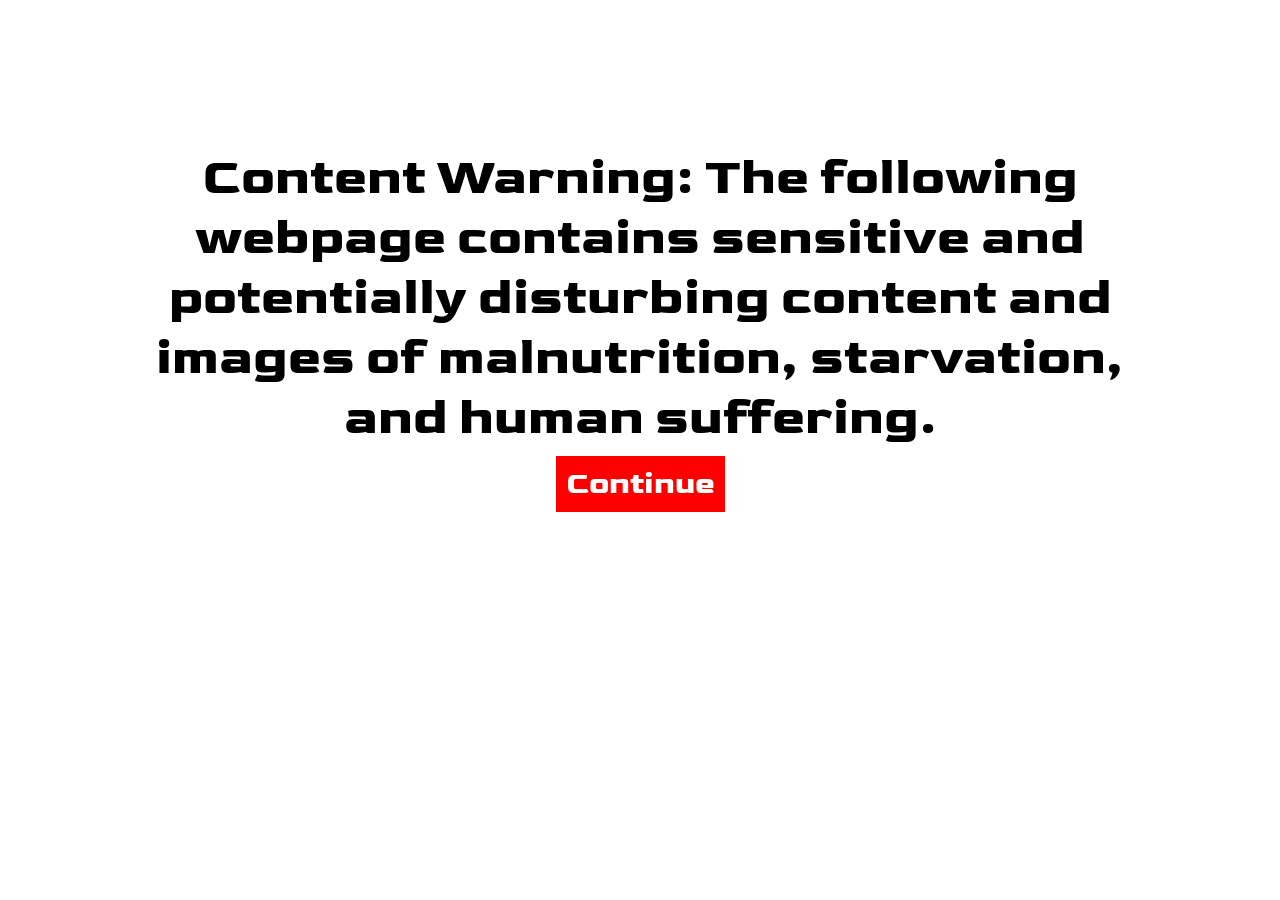
<file: index.html>
<!-- This is a content warning page, as the website contains some sensitive images and content-->

<!DOCTYPE html>
<html>
  <head>
    
    <title>Almost A Famine.</title>
    <meta charset="utf-8" />
	  <meta http-equiv="X-UA-Compatible" content="IE=edge" />
	  <meta name="viewport" content="width=device-width, initial-scale=1" />

	  <!-- link the webpage's stylesheet -->
	  <link rel="stylesheet" type="text/css" href="style.css" />

	  <!-- link the webpage's JavaScript file -->
	  <script src="script.js" defer></script>

    <!-- insert fonts-->
    <link rel="preconnect" href="https://fonts.googleapis.com">
    <link rel="preconnect" href="https://fonts.gstatic.com" crossorigin>
    <link href="https://fonts.googleapis.com/css2?family=Goldman:wght@400;700&family=Quantico:ital,wght@0,400;0,700;1,400;1,700&display=swap" rel="stylesheet">
  </head>
  
<body>
  <h1 id="contentWarning">
    Content Warning: The following webpage contains sensitive and potentially disturbing content and images of malnutrition, starvation, and human suffering. 
    <div>
      <a id="continue" href="home.html">
        Continue
      </a>
    </div>
  </h1>

</body>
</html>
</file>
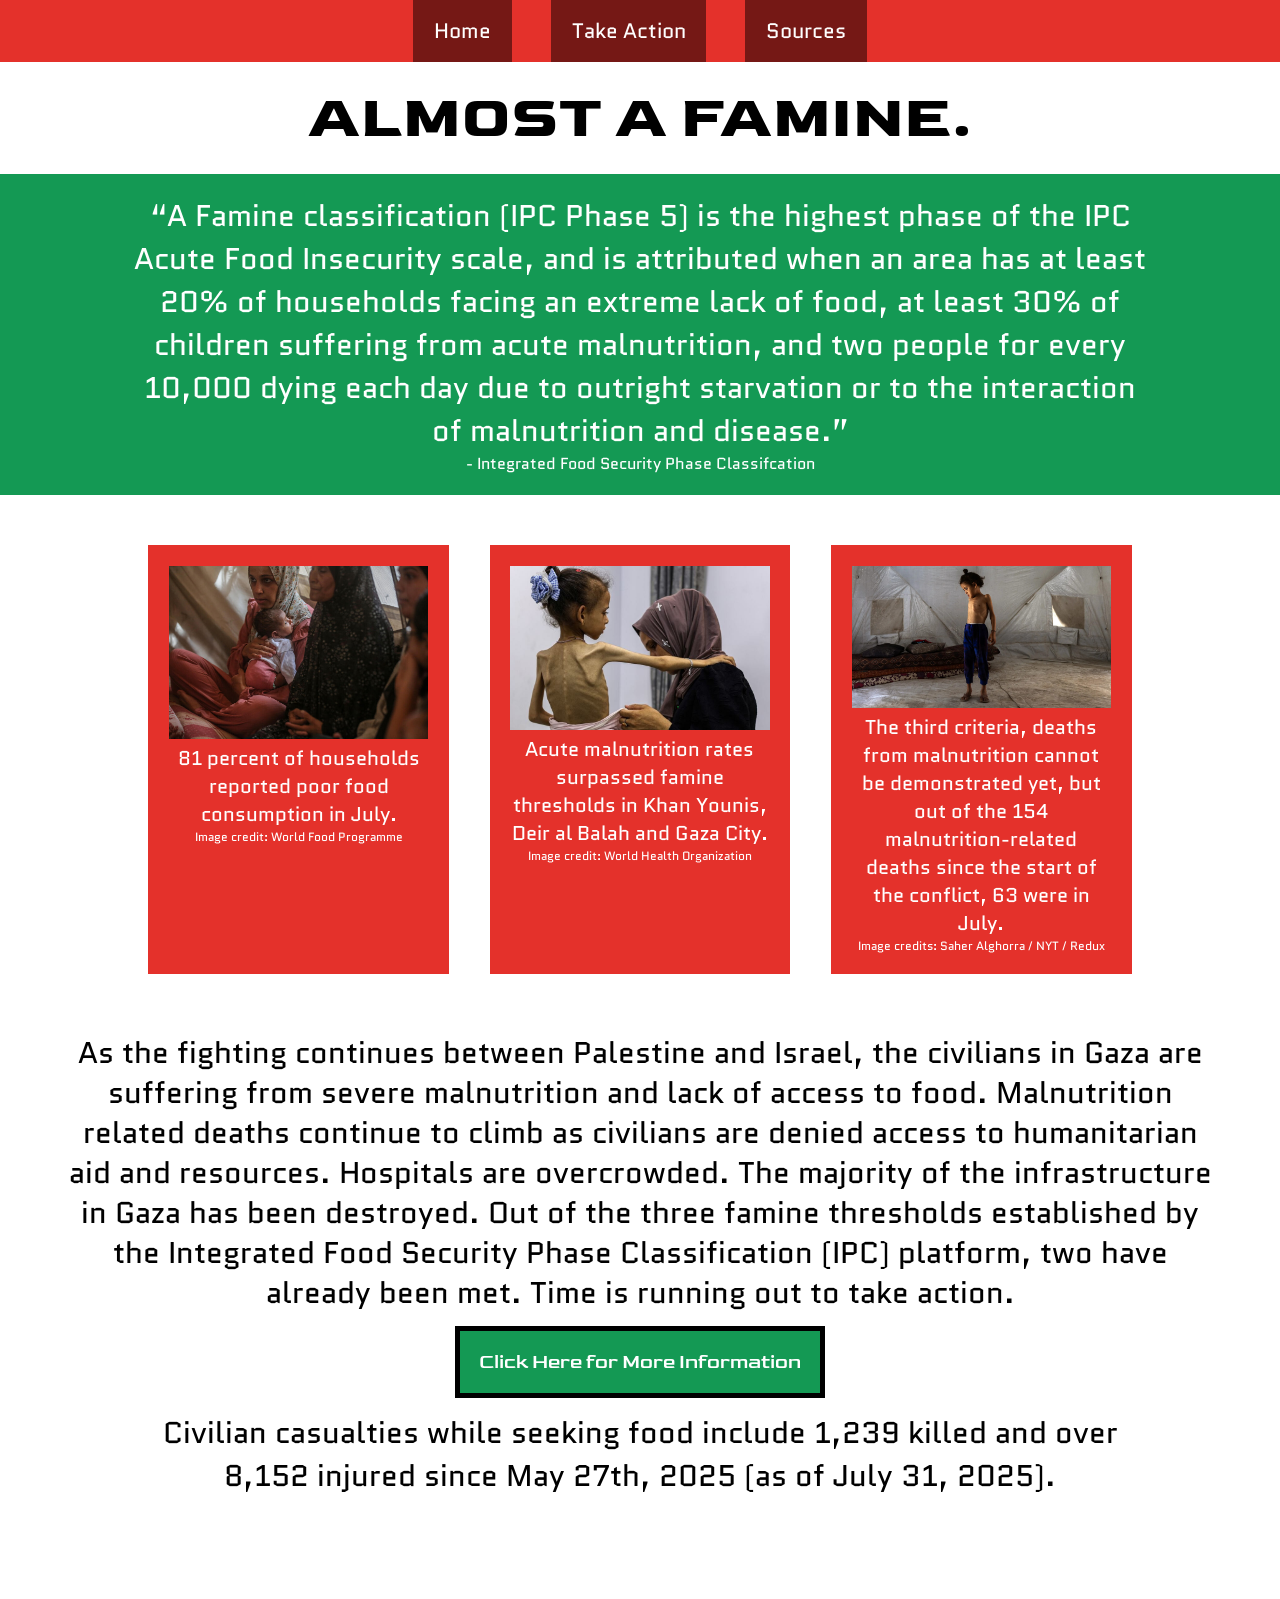
<file: home.html>
<!DOCTYPE html>
<html>
  <head>

    <title>Almost A Famine.</title>
    <meta charset="utf-8" />
    <meta http-equiv="X-UA-Compatible" content="IE=edge" />
    <meta name="viewport" content="width=device-width, initial-scale=1" />

    <!-- link the webpage's stylesheet -->
    <link rel="stylesheet" type="text/css" href="style.css" />

    <!-- link the webpage's JavaScript file -->
    <script src="script.js" defer></script>

     <!-- insert fonts-->
      <link rel="preconnect" href="https://fonts.googleapis.com">
      <link rel="preconnect" href="https://fonts.gstatic.com" crossorigin>
      <link href="https://fonts.googleapis.com/css2?family=Goldman:wght@400;700&family=Quantico:ital,wght@0,400;0,700;1,400;1,700&display=swap" rel="stylesheet">
  </head>
  
  <body>

    <nav>
      <ul class="navBar">
        <li class="navBar2">
          <a href="home.html">Home</a>
        </li>
        <li class="navBar2">
          <a href="takeaction.html">Take Action</a>
        </li>
        <li class="navBar2">
          <a href="sources.html">Sources</a>
        </li>
      </ul>
    </nav>
    
    <header>
      <h1>ALMOST A FAMINE.</h1>
    </header>

    <main>
      <div id="famineClassify">
        <p id="fCText">
          “A Famine classification (IPC Phase 5) is the highest phase of the IPC Acute Food Insecurity scale, and is attributed when an area has at least 20% of households facing an extreme lack of food, at least 30% of children suffering from acute malnutrition, and two people for every 10,000 dying each day due to outright starvation or to the interaction of malnutrition and disease.”
        </p>
        <p id="fCText2">
          - Integrated Food Security Phase Classifcation
        </p>
      </div>

      <div class="threeThresholds">
        <div class="threshold">
          <img class="threshImg" src="assets/households.jpg" alt="An image of a woman in a hijab hugging a baby next to a few other women sitting on the ground. The people in the image appear to be distressed and suffering.">
          <p>
            81 percent of households reported poor food consumption in July. 
          </p>
          <p class="credits">
            Image credit: World Food Programme
          </p>
        </div>
        
        <div class="threshold">
          <img class="threshImg" src="assets/malnutrition.jpg" alt="An image of a child who is suffering severely from acute malnutrition.">
          <p>
            Acute malnutrition rates surpassed famine thresholds in Khan Younis, Deir al Balah and Gaza City.
          </p>
          <p class="credits">Image credit: World Health Organization</p>
        </div>

        <div class="threshold">
          <img class="threshImg" src="assets/starvation.jpg" alt="An image of a child who appears very thin standing along in a large tent">
          <p>
          The third criteria, deaths from malnutrition cannot be demonstrated yet, but out of the 154 malnutrition-related deaths since the start of the conflict, 63 were in July.
          </p>
          <p class="credits">
            Image credits: Saher Alghorra / NYT / Redux
          </p>
        </div>
        
      </div>
      
      
      <h3>
        As the fighting continues between Palestine and Israel, the civilians in Gaza are suffering from severe malnutrition and lack of access to food. Malnutrition related deaths continue to climb as civilians are denied access to humanitarian aid and resources. Hospitals are overcrowded. The majority of the infrastructure in Gaza has been destroyed. Out of the three famine thresholds established by the Integrated Food Security Phase Classification (IPC) platform, two have already been met. Time is running out to take action.
      </h3>

      <div id="button">
        <button id="factGen">
          Click Here for More Information
        </button>
        <p id="fact">Civilian casualties while seeking food include 1,239 killed and over 8,152 injured since May 27th, 2025 (as of July 31, 2025).</p>
      </div>


      <div class="bottomSpace">
      </div>
    </main>


  </body>

</html>
</file>
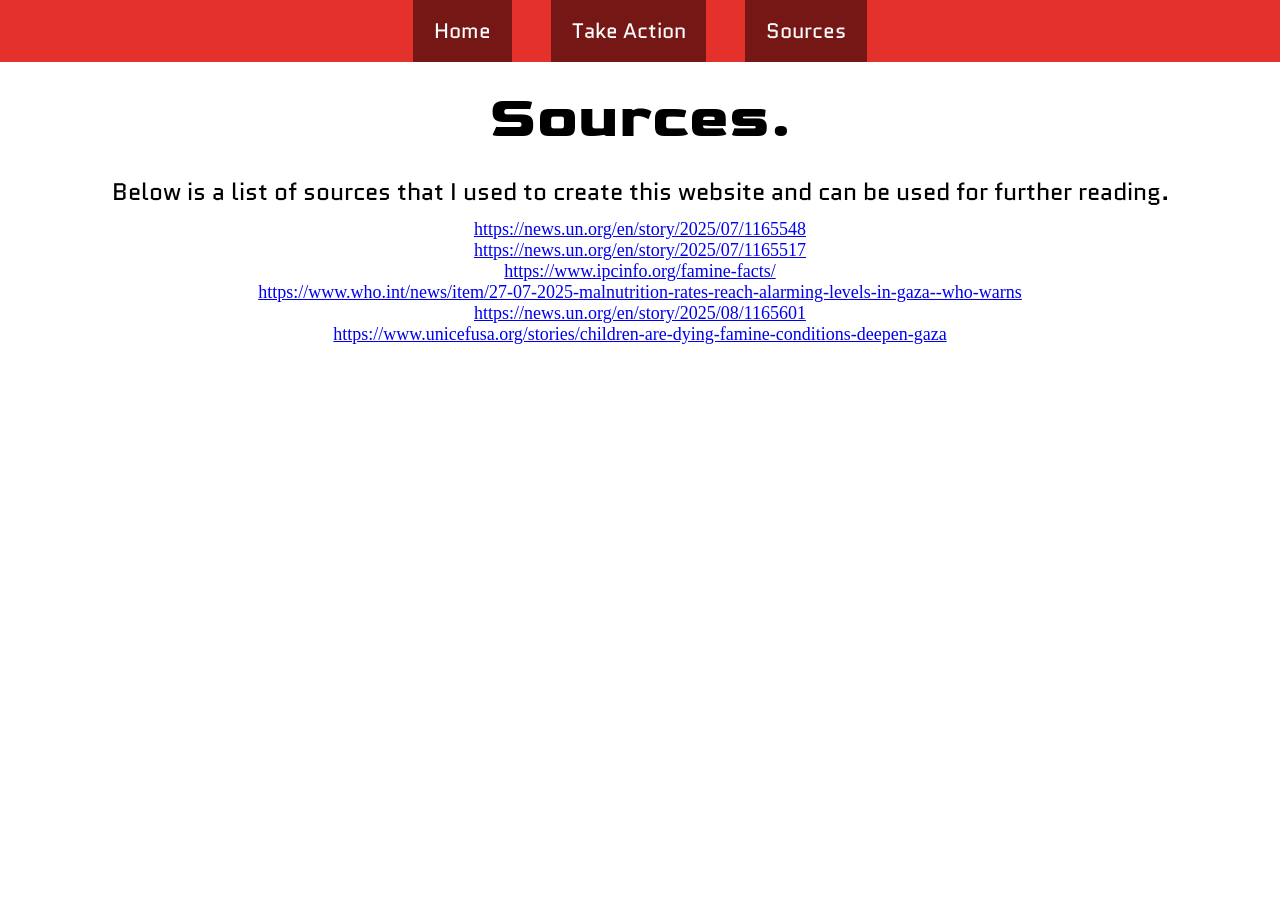
<file: sources.html>
<!DOCTYPE html>
<html>
  <head>

    <title>Sources.</title>
    <meta charset="utf-8" />
    <meta http-equiv="X-UA-Compatible" content="IE=edge" />
    <meta name="viewport" content="width=device-width, initial-scale=1" />

    <!-- link the webpage's stylesheet -->
	<link rel="stylesheet" type="text/css" href="style.css" />

    <!-- link the webpage's JavaScript file -->
    <script src="script.js" defer></script>

     <!-- insert fonts-->
      <link rel="preconnect" href="https://fonts.googleapis.com">
      <link rel="preconnect" href="https://fonts.gstatic.com" crossorigin>
      <link href="https://fonts.googleapis.com/css2?family=Goldman:wght@400;700&family=Quantico:ital,wght@0,400;0,700;1,400;1,700&display=swap" rel="stylesheet">
  </head>

<body>
  <nav>
    <ul class="navBar">
      <li class="navBar2">
        <a href="home.html">Home</a>
      </li>
      <li class="navBar2">
        <a href="takeaction.html">Take Action</a>
      </li>
      <li class="navBar2">
        <a href="sources.html">Sources</a>
      </li>
    </ul>
  </nav>

  <header>
    <h1>
      Sources.
    </h1>
    <h2>
      Below is a list of sources that I used to create this website and can be used for further reading.
    </h2>
  </header>
  
  <main>
    <ul>
      <li class="source">
        <a href="https://news.un.org/en/story/2025/07/1165548">https://news.un.org/en/story/2025/07/1165548</a>
      </li>
      <li class="source">
        <a href="https://news.un.org/en/story/2025/07/1165517">https://news.un.org/en/story/2025/07/1165517</a>
      </li>
      <li class="source">
        <a href="https://www.ipcinfo.org/famine-facts/">https://www.ipcinfo.org/famine-facts/</a>
      </li>
      <li class="source">
        <a href="https://www.who.int/news/item/27-07-2025-malnutrition-rates-reach-alarming-levels-in-gaza--who-warns">https://www.who.int/news/item/27-07-2025-malnutrition-rates-reach-alarming-levels-in-gaza--who-warns</a>
      </li>
      <li class="source">
        <a href="https://news.un.org/en/story/2025/08/1165601">https://news.un.org/en/story/2025/08/1165601</a>
      </li>
      <li class="source">
        <a href="https://www.unicefusa.org/stories/children-are-dying-famine-conditions-deepen-gaza">https://www.unicefusa.org/stories/children-are-dying-famine-conditions-deepen-gaza</a>
      </li>
    </ul>
  
  </main>
</body>
</html>
</file>
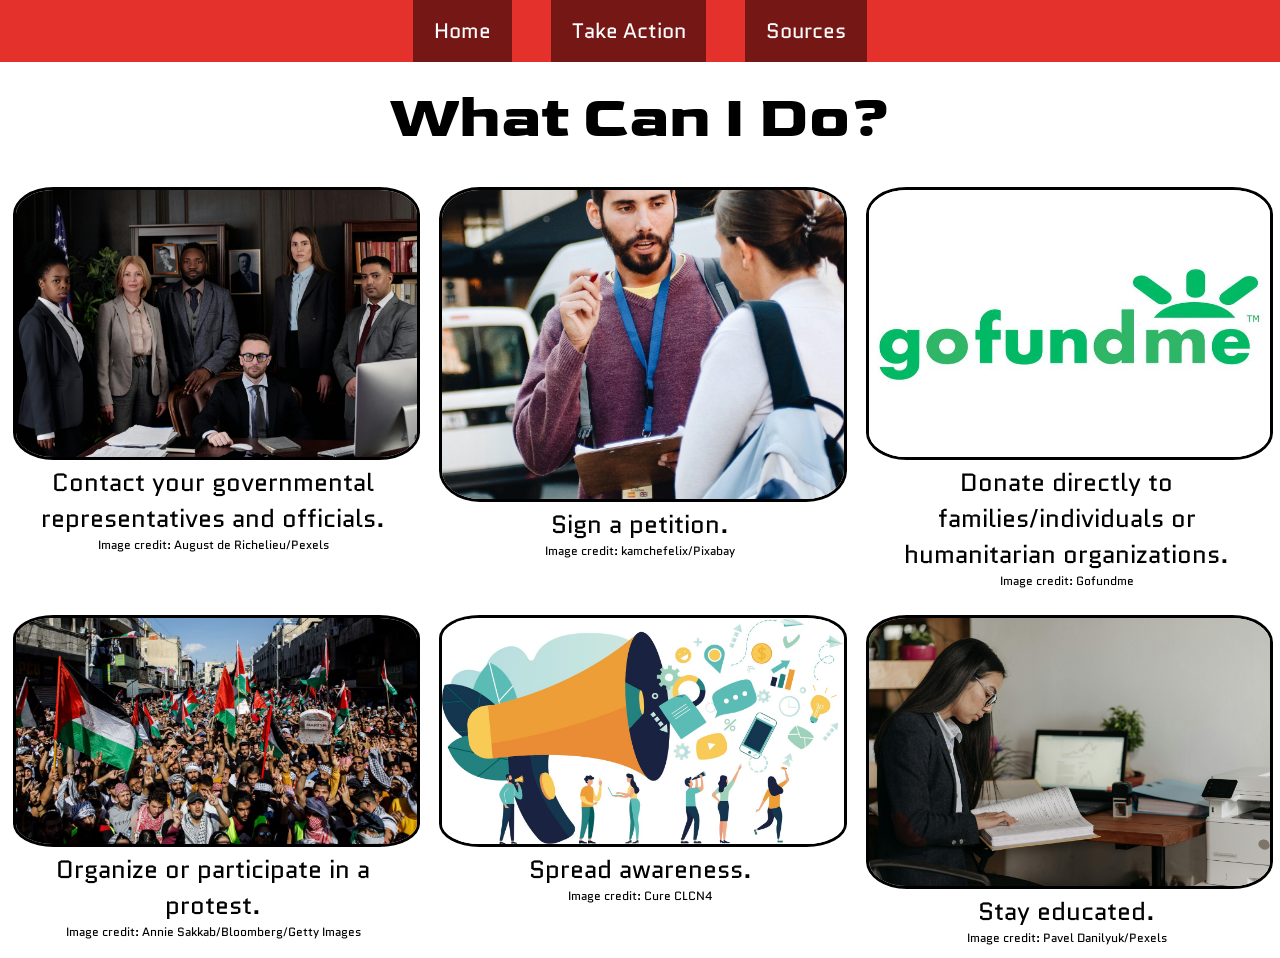
<file: takeaction.html>
<!DOCTYPE html>
<html>
  <head>

    <title>Take Action.</title>
    <meta charset="utf-8" />
    <meta http-equiv="X-UA-Compatible" content="IE=edge" />
    <meta name="viewport" content="width=device-width, initial-scale=1" />

    <!-- link the webpage's stylesheet -->
	  <link rel="stylesheet" type="text/css" href="style.css" />

    <!-- link the webpage's JavaScript file -->
    <script src="script.js" defer></script>

     <!-- insert fonts-->
      <link rel="preconnect" href="https://fonts.googleapis.com">
      <link rel="preconnect" href="https://fonts.gstatic.com" crossorigin>
      <link href="https://fonts.googleapis.com/css2?family=Goldman:wght@400;700&family=Quantico:ital,wght@0,400;0,700;1,400;1,700&display=swap" rel="stylesheet">
  </head>

<body>
  <nav>
    <ul class="navBar">
      <li class="navBar2">
        <a href="home.html">Home</a>
      </li>
      <li class="navBar2">
        <a href="takeaction.html">Take Action</a>
      </li>
      <li class="navBar2">
        <a href="sources.html">Sources</a>
      </li>
    </ul>
  </nav>

  <header>
    <h1>
      What Can I Do?
    </h1>
  </header>
  
  <main>

    <div class="flexContainer1">
      
      <div class="flexItem1">
        <img class="taImg" src="assets/politician.jpg" alt="An image of a man in a suit sitting at a table with five other people in suits standing behind him. There is a mix of genders and races.">
        <p class="taText">
          Contact your governmental representatives and officials.
        </p>
        <p class="credits">Image credit: August de Richelieu/Pexels</p>
      </div>

      <div class="flexItem1">
        <img class="taImg" src="assets/petition.png" alt="An image of a man wearing a lanyard and carrying a clipboard talking to a woman carrying a light blue backpack.">
        <p class="taText">
          Sign a petition.
        </p>
        <p class="credits">Image credit: kamchefelix/Pixabay</p>
      </div>

      <div class="flexItem1">
        <img class="taImg" src="assets/donate.jpg" alt="An image of the gofundme logo, which is green and has a little half sun on it.">
        <p class="taText">
          Donate directly to families/individuals or humanitarian organizations.
        </p>
        <p class="credits">Image credit: Gofundme</p>
      </div>
    </div>


    <div class="flexContainer2">
      <div class="flexItem2">
        <img class="taImg" src="assets/protest2.jpg" alt="An image of a pro-Palestinian protest with hundreds of people and multiple large Palestinian flags being waved.">
        <p class="taText">
          Organize or participate in a protest.
        </p>
        <p class="credits">Image credit: Annie Sakkab/Bloomberg/Getty Images</p>
      </div>

      <div class="flexItem2">
        <img class="taImg" src="assets/awareness.jpg" alt="A graphic depicting six cartoonish figures talking and spreading awareness in the front. The back has a megaphone with various icons depicting methods of communications coming out of it.">
        <p class="taText">
          Spread awareness.
        </p>
        <p class="credits">Image credit: Cure CLCN4</p>
      </div>

      <div class="flexItem2">
        <img class="taImg" src="assets/educated.jpg" alt="An image of a woman wearing glasses sitting in front of a laptop while reading a large book.">
        <p class="taText">
          Stay educated.
        </p>
        <p class="credits">Image credit: Pavel Danilyuk/Pexels</p>
      </div>
    </div>
    


  </main>
</body>
</html>
</file>
<file: style.css>
* { /* Reset the space of the webpage */
   margin: 0px;
   padding: 0px;
}

body {
 background-color: white;
}



/* STYLE TEXT */

h1 {
  color: black;
   text-align: center;
   margin-top: 20px;
   margin-bottom: 20px;
   font-size: 60px;
   font-family: "Goldman", sans-serif;
   font-weight: 700;
   font-style: normal;
}

p {
   font-family: "Quantico", sans-serif;
   font-weight: 400;
   font-style: normal;
}

/* STYLE CONTENT WARNING PAGE*/
#contentWarning {
   font-size: 50px;
   margin-right: 10%;
   margin-left: 10%;
   padding-top: 10%;
   padding-bottom: 10%;
}

#continue {
   background-color: red;
   color: white;
   text-decoration: none;
   text-align: center;
   font-size: 30px;
   padding: 10px;
   
}

/* STYLE HOME PAGE*/
#famineClassify {
   background-color: #149954;
   color: white;
   text-align: center;
}

#fCText {
   padding-top: 20px;
   margin-right: 10%;
   margin-left: 10%;
   font-size: 30px;
}

#fCText2 {
   padding-bottom: 20px;
   margin-bottom: 30px;
}

.threeThresholds {
   display: flex;
   flex-direction: row;
   flex-wrap: nowrap;
   margin-left: 10%;
   margin-right: 10%;
   margin-bottom: 3%;
}

.threshold {
   flex-basis: 100%;
   margin: 2%;
   padding: 2%;
   background-color: #E4312b;
   text-align: center;
   color: white;
   font-size: 20px;
}

h3 {
   text-align: center;
   margin-right: 5%;
   margin-left: 5%;
   line-height: 40px;
   font-size: 30px;
   font-family: "Quantico", sans-serif;
   font-weight: 400;
   font-style: normal;
}
/* STYLE TAKE ACTION PAGE*/
.credits {
   font-size: 12px;
   text-align: center
}

.flexContainer1 {
   display: flex;
   flex-direction: row;
   flex-wrap: nowrap;
}

.flexItem1 {
   flex-basis: 100%;
   margin: 1%;
}

.flexContainer2 {
   display: flex;
   flex-direction: row;
   flex-wrap: nowrap;
}

.flexItem2 {
   flex-basis: 100%;
   margin: 1%;
}

.taText {
   text-align: center;
   font-size: 25px;
}

.taImg {
   border-radius: 10%;
   border: 3px solid black;
}

/* STYLE SOURCES*/
h2 {
   text-align: center;
   margin-bottom: 10px;
   font-family: "Quantico", sans-serif;
   font-weight: 400;
   font-style: normal;
}

.source {
   text-align: center;
   font-size: 18px;
}
/* STYLE IMAGES */

img {
   max-width: 100%;
   max-height: auto;
}



/* STYLE NAV BAR */

.navBar {
     list-style-type: none;
     background-color: #E4312b;
     overflow: hidden;
     padding: 1em;
     text-align: center;
}

.navBar2 {
   display: inline;
   margin-left: 1%;
   margin-right: 1%;
   font-family: "Quantico", sans-serif;
   font-weight: 400;
   font-style: normal;
}

.navBar2 a {
     text-decoration: none;
     color: white;
     font-size: 1.3em;
     padding: 1em;
     margin-right: 5px;
     margin-left: 5px;
     background-color: #751815;
}

.navBar2 a:hover {
   background-color: #A3221D;
}


/* STYLE BUTTONS */

#button {
   text-align: center;
   margin-top: 1%;
   margin-bottom: 2%;
}

#factGen {
   background-color: #149954;
   color: white;
   font-size: 20px;
   padding: 1.5%;
   margin-bottom: 1%;
   font-family: "Goldman", sans-serif;
   font-weight: 400;
   font-style: normal;
   border: 5px solid black;
}

#fact {
   text-align: center;
   font-size: 30px;
   margin-right: 10%;
   margin-left: 10%;
}

.bottomSpace {
   margin-bottom: 8%;
}
/* ADD MORE! */
@media screen and (max-width: 850px) {
   .flexContainer1 {
      flex-wrap: wrap;
   }
   .flexContainer2 {
      flex-wrap: wrap;
   }
   .threeThresholds {
      flex-wrap: wrap;
   }
   h3 {
      font-size: 20px;
      line-height: 30px;
   }

   .navbar2 {
      margin-left: 0%;
      margin-right: 0%;
   }
}
</file>
